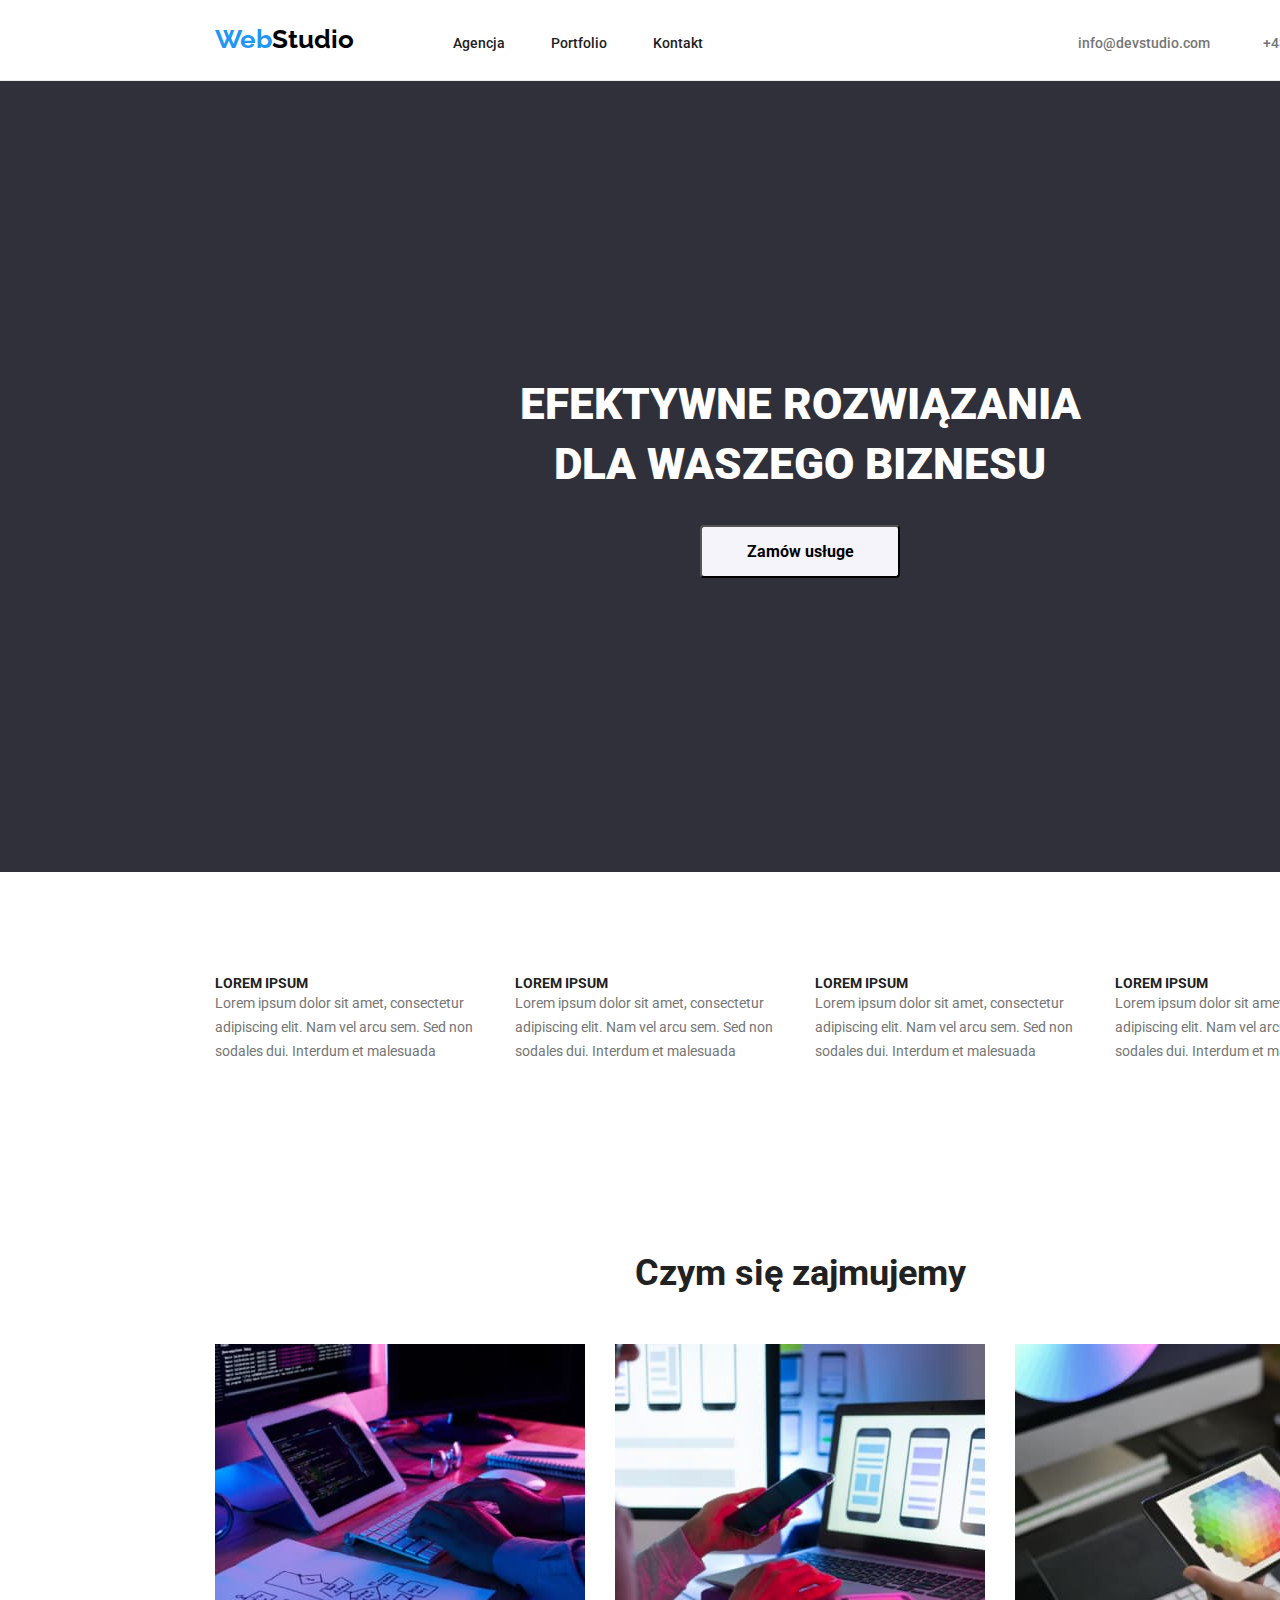
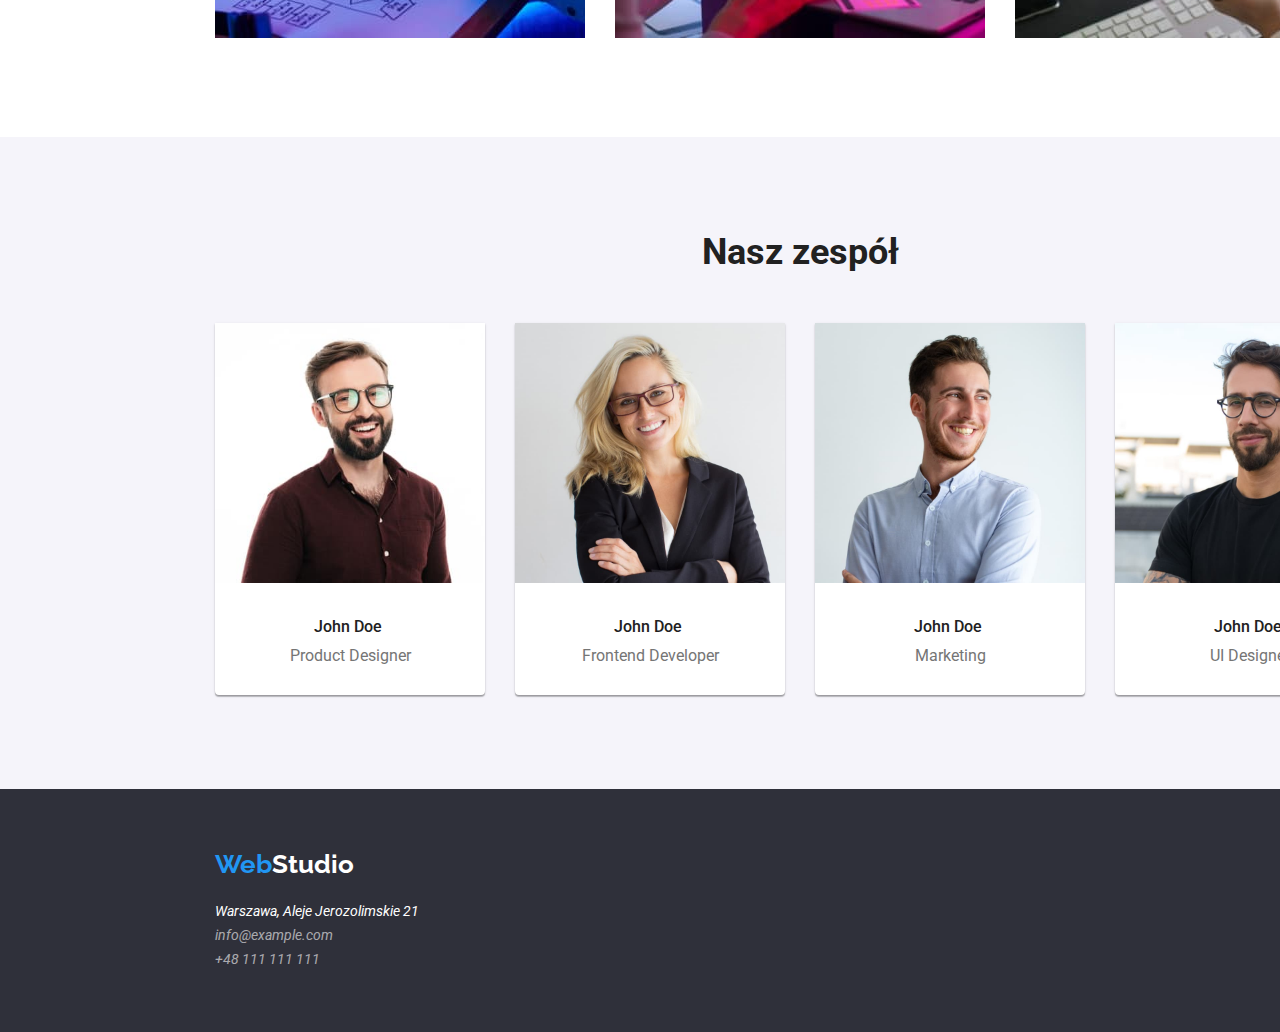
<file: index.html>
<!DOCTYPE html>
<html lang="pl">
  <head>
    <meta charset="UTF-8" />
    <meta http-equiv="X-UA-Compatible" content="IE=edge" />
    <meta name="viewport" content="width=device-width, initial-scale=1.0" />
    <title>goit-markup-hw-01</title>
    <link rel="stylesheet" href="/css/modern-normalize.css" />
    <link rel="stylesheet" href="css/styles.css" />
    <link rel="preconnect" href="https://fonts.googleapis.com" />
    <link rel="preconnect" href="https://fonts.gstatic.com" crossorigin />
    <link
      href="https://fonts.googleapis.com/css2?family=Raleway:wght@700&family=Roboto:wght@400;500;700;900&display=swap"
      rel="stylesheet"
    />
  </head>
  <body>
    <header class="header">
      <div class="container header-container">
        <a class="logo-header" href="index.html"><span class="logo-highlight">Web</span>Studio</a>
        <nav>
          <ul class="navigation-menu">
            <li class="navigation-item"><a class="navigation" href="">Agencja</a></li>
            <li class="navigation-item">
              <a class="navigation" href="portfolio.html">Portfolio</a>
            </li>
            <li class="navigation-item"><a class="navigation" href="">Kontakt</a></li>
          </ul>
        </nav>
        <a class="contact-header contact-header-1" href="mailto:info@devstudio.com"
          >info@devstudio.com</a
        >
        <a class="contact-header contact-header-2" href="tel:+48111111111"
          >+48&nbsp111&nbsp111&nbsp111</a
        >
      </div>
    </header>
    <main>
      <section class="welcome-section section">
        <div class="container title-container">
          <h1 class="title">EFEKTYWNE ROZWIĄZANIA<br />DLA WASZEGO BIZNESU</h1>
          <button class="title-button" type="button">Zamów usługe</button>
        </div>
      </section>
      <section class="section">
        <div class="container">
          <ul class="primary-list">
            <li class="primary-list-item">
              <h2 class="list-title">LOREM IPSUM</h2>
              <span class="list-descryption">
                Lorem ipsum dolor sit amet, consectetur adipiscing elit. Nam vel arcu sem. Sed non
                sodales dui. Interdum et malesuada
              </span>
            </li>
            <li class="primary-list-item">
              <h2 class="list-title">LOREM IPSUM</h2>
              <span class="list-descryption">
                Lorem ipsum dolor sit amet, consectetur adipiscing elit. Nam vel arcu sem. Sed non
                sodales dui. Interdum et malesuada
              </span>
            </li>
            <li class="primary-list-item">
              <h2 class="list-title">LOREM IPSUM</h2>
              <span class="list-descryption">
                Lorem ipsum dolor sit amet, consectetur adipiscing elit. Nam vel arcu sem. Sed non
                sodales dui. Interdum et malesuada
              </span>
            </li>
            <li class="primary-list-item">
              <h2 class="list-title">LOREM IPSUM</h2>
              <span class="list-descryption">
                Lorem ipsum dolor sit amet, consectetur adipiscing elit. Nam vel arcu sem. Sed non
                sodales dui. Interdum et malesuada
              </span>
            </li>
          </ul>
        </div>
      </section>
      <section class="section">
        <div class="container">
          <h2 class="secondary-title descryption-title">Czym się zajmujemy</h2>
          <ul class="descryption-photo-list">
            <li class="descryption-photo-item">
              <img
                src="images/img1.jpg"
                alt="Someone is working on computer."
                width="370"
                height="294"
              />
            </li>
            <li class="descryption-photo-item">
              <img
                src="images/img2.jpg"
                alt="Someone is working using phone and computer."
                width="370"
                height="294"
              />
            </li>
            <li class="descryption-photo-item">
              <img
                src="images/img3.jpg"
                alt="Someone try to choose color on tablet."
                width="370"
                height="294"
              />
            </li>
          </ul>
        </div>
      </section>
      <section class="team-section section">
        <div class="container">
          <h2 class="secondary-title team-title">Nasz zespół</h2>
          <ul class="team-list">
            <li class="team-list-item">
              <figure class="team-member">
                <img src="images/cv1.jpg" alt="photo of John Doe" width="270" height="260" />
                <h3 class="name">John Doe</h3>
                <span class="job">Product Designer</span>
              </figure>
            </li>
            <li class="team-list-item">
              <figure class="team-member">
                <img src="images/cv2.jpg" alt="photo of John Doe" width="270" height="260" />
                <h3 class="name">John Doe</h3>
                <span class="job">Frontend Developer</span>
              </figure>
            </li>
            <li class="team-list-item">
              <figure class="team-member">
                <img src="images/cv3.jpg" alt="photo of John Doe" width="270" height="260" />
                <h3 class="name">John Doe</h3>
                <span class="job">Marketing</span>
              </figure>
            </li>
            <li class="team-list-item">
              <figure class="team-member">
                <img src="images/cv4.jpg" alt="photo of John Doe" width="270" height="260" />
                <h3 class="name">John Doe</h3>
                <span class="job">UI Designer</span>
              </figure>
            </li>
          </ul>
        </div>
      </section>
    </main>
    <footer class="footer">
      <div class="container footer-container">
        <a class="logo-footer" href="index.html"><span class="logo-highlight">Web</span>Studio</a>
        <address class="footer-address">
          <span class="contact-footer-adress">Warszawa, Aleje Jerozolimskie 21</span> <br />
          <a class="contact-footer" href="mailto:info@example.com">info@example.com</a> <br />
          <a class="contact-footer" href="tel:+48111111111">+48 111 111 111</a>
        </address>
      </div>
    </footer>
  </body>
</html>
</file>
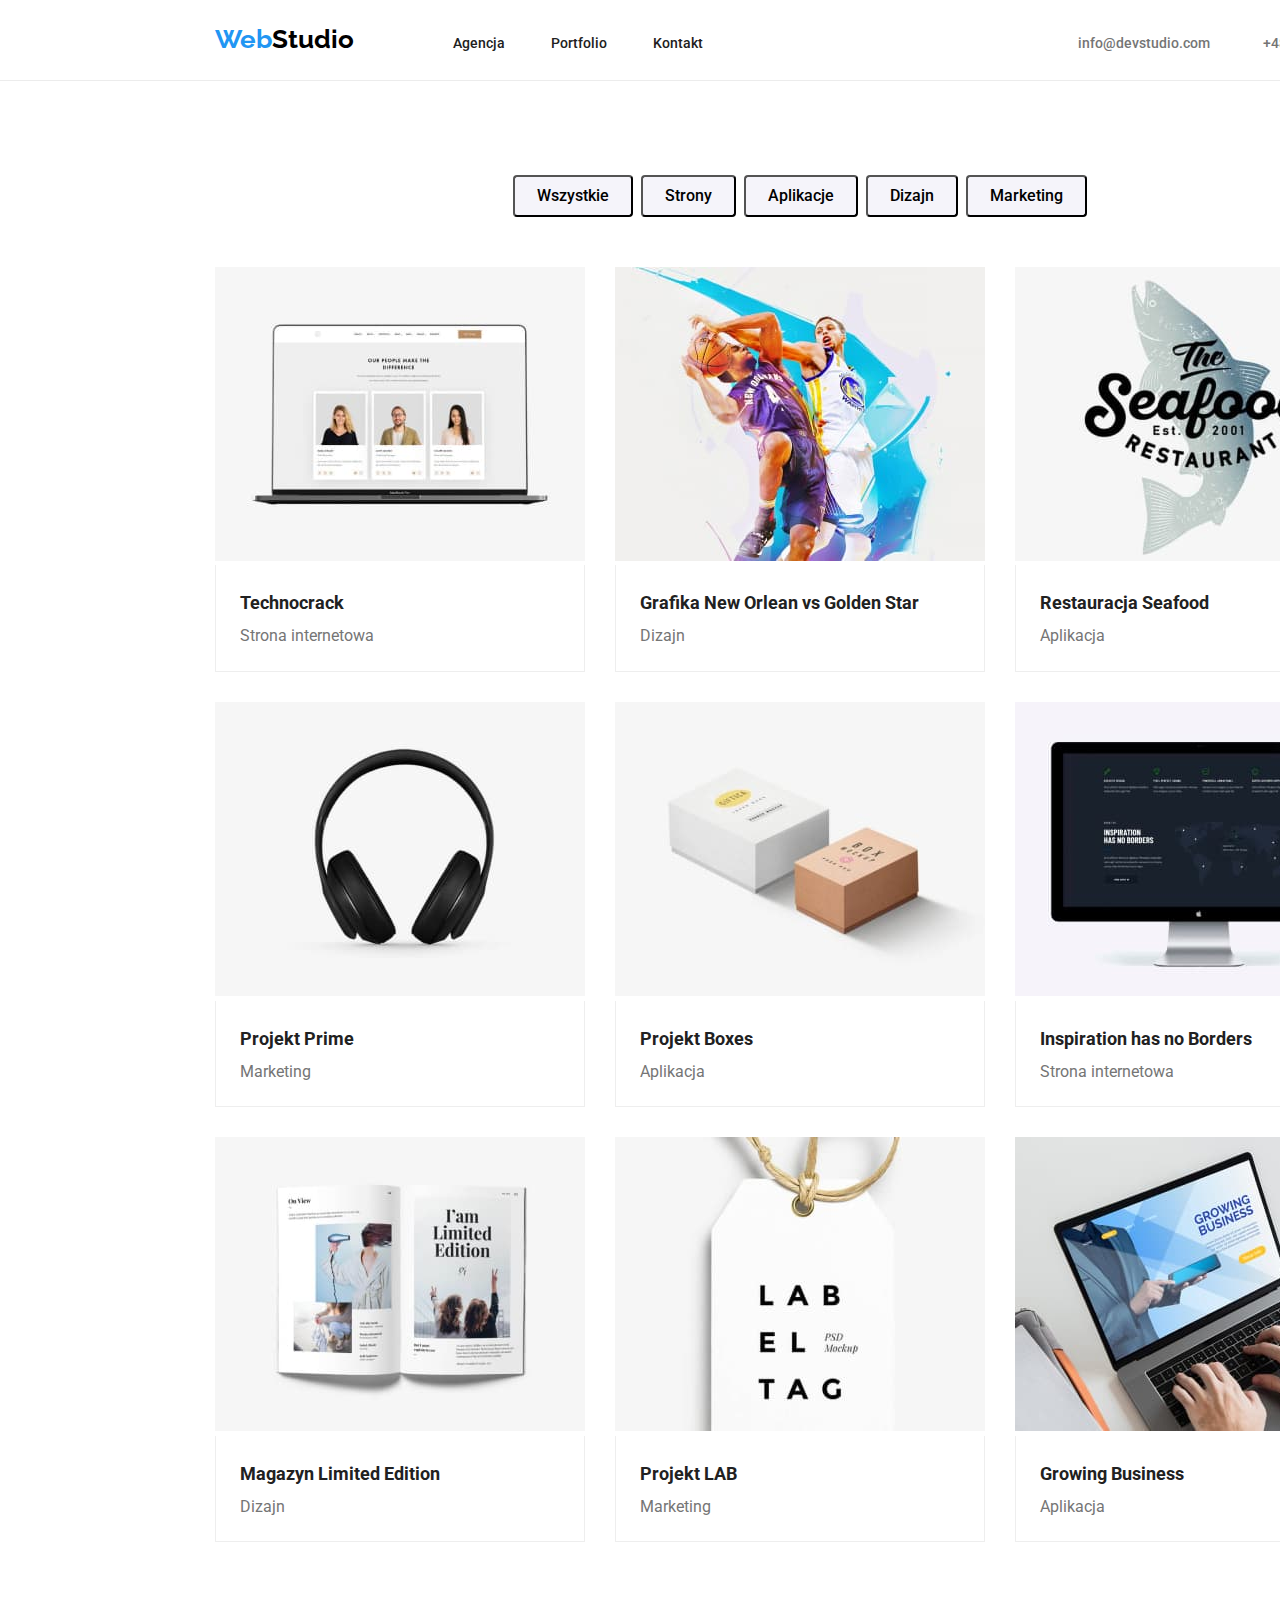
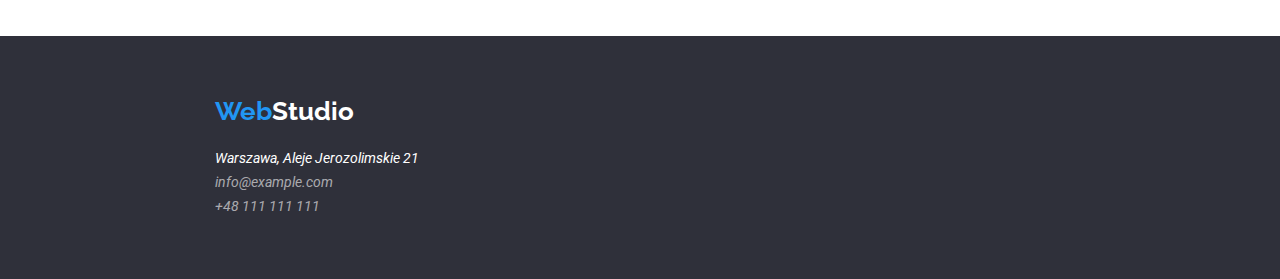
<file: portfolio.html>
<!DOCTYPE html>
<html lang="pl">
  <head>
    <meta charset="UTF-8" />
    <meta http-equiv="X-UA-Compatible" content="IE=edge" />
    <meta name="viewport" content="width=device-width, initial-scale=1.0" />
    <title>goit-markup-hw-02</title>
    <link rel="stylesheet" href="/css/modern-normalize.css" />
    <link rel="stylesheet" href="css/styles.css" />
    <link rel="preconnect" href="https://fonts.googleapis.com" />
    <link rel="preconnect" href="https://fonts.gstatic.com" crossorigin />
    <link
      href="https://fonts.googleapis.com/css2?family=Raleway:wght@700&family=Roboto:wght@400;500;700;900&display=swap"
      rel="stylesheet"
    />
  </head>
  <body>
    <header class="header">
      <div class="container header-container">
        <a class="logo-header" href="index.html"><span class="logo-highlight">Web</span>Studio</a>
        <nav>
          <ul class="navigation-menu">
            <li class="navigation-item"><a class="navigation" href="">Agencja</a></li>
            <li class="navigation-item">
              <a class="navigation" href="portfolio.html">Portfolio</a>
            </li>
            <li class="navigation-item"><a class="navigation" href="">Kontakt</a></li>
          </ul>
        </nav>
        <a class="contact-header contact-header-1" href="mailto:info@devstudio.com"
          >info@devstudio.com</a
        >
        <a class="contact-header contact-header-2" href="tel:+48111111111"
          >+48&nbsp111&nbsp111&nbsp111</a
        >
      </div>
    </header>
    <main>
      <section class="section">
        <div class="container">
          <ul class="category-browser-list">
            <li class="category-list-item">
              <button class="list-button" type="button">Wszystkie</button>
            </li>
            <li class="category-list-item">
              <button class="list-button" type="button">Strony</button>
            </li>
            <li class="category-list-item">
              <button class="list-button" type="button">Aplikacje</button>
            </li>
            <li class="category-list-item">
              <button class="list-button" type="button">Dizajn</button>
            </li>
            <li class="category-list-item">
              <button class="list-button" type="button">Marketing</button>
            </li>
          </ul>
          <ul class="category-list">
            <li class="list-item">
              <img src="images/img-p1.jpg" alt="laptop" width="370" height="294" />
              <div class="category-list-descryption">
                <h2 class="cell-title">Technocrack</h2>
                <span class="category">Strona internetowa</span>
              </div>
            </li>

            <li class="list-item">
              <img src="images/img-p2.jpg" alt="two basketball players" width="370" height="294" />
              <div class="category-list-descryption">
                <h2 class="cell-title">Grafika New Orlean vs Golden Star</h2>
                <span class="category">Dizajn</span>
              </div>
            </li>

            <li class="list-item">
              <img
                src="images/img-p3.jpg"
                alt="the seafood restaurant logo"
                width="370"
                height="294"
              />
              <div class="category-list-descryption">
                <h2 class="cell-title">Restauracja Seafood</h2>
                <span class="category">Aplikacja</span>
              </div>
            </li>

            <li class="list-item">
              <img src="images/img-p4.jpg" alt="headphones" width="370" height="294" />
              <div class="category-list-descryption">
                <h2 class="cell-title">Projekt Prime</h2>
                <span class="category">Marketing</span>
              </div>
            </li>

            <li class="list-item">
              <img src="images/img-p5.jpg" alt="two boxes" width="370" height="294" />
              <div class="category-list-descryption">
                <h2 class="cell-title">Projekt Boxes</h2>
                <span class="category">Aplikacja</span>
              </div>
            </li>

            <li class="list-item">
              <img src="images/img-p6.jpg" alt="monitor" width="370" height="294" />
              <div class="category-list-descryption">
                <h2 class="cell-title">Inspiration has no Borders</h2>
                <span class="category">Strona internetowa</span>
              </div>
            </li>

            <li class="list-item">
              <img src="images/img-p7.jpg" alt="magazine" width="370" height="294" />
              <div class="category-list-descryption">
                <h2 class="cell-title">Magazyn Limited Edition</h2>
                <span class="category">Dizajn</span>
              </div>
            </li>

            <li class="list-item">
              <img src="images/img-p8.jpg" alt="tag" width="370" height="294" />
              <div class="category-list-descryption">
                <h2 class="cell-title">Projekt LAB</h2>
                <span class="category">Marketing</span>
              </div>
            </li>

            <li class="list-item">
              <img src="images/img-p9.jpg" alt="laptop" width="370" height="294" />
              <div class="category-list-descryption">
                <h2 class="cell-title">Growing Business</h2>
                <span class="category">Aplikacja</span>
              </div>
            </li>
          </ul>
        </div>
      </section>
    </main>
    <footer class="footer">
      <div class="container footer-container">
        <a class="logo-footer" href="index.html"><span class="logo-highlight">Web</span>Studio</a>
        <address class="footer-address">
          <span class="contact-footer-adress">Warszawa, Aleje Jerozolimskie 21</span> <br />
          <a class="contact-footer" href="mailto:info@example.com">info@example.com</a> <br />
          <a class="contact-footer" href="tel:+48111111111">+48 111 111 111</a>
        </address>
      </div>
    </footer>
  </body>
</html>
</file>
<file: css/styles.css>
:root {
  --main-color: #212121;
  --background-color: #2f303a;
  --highlight-color: #2196f3;
  --secondary-color: #ffffff;
  --secondary-text-color: #757575;
  --secondary-background-color: #f5f4fa;
  --logo-color: #000000;
  --contact-footer-color: rgba(255, 255, 255, 0.6);
}

ul {
  list-style-type: none;
  padding: 0;
  margin: 0;
}

body {
  font-family: 'Roboto', sans-serif;
  color: var(--main-color);
  width: 1600px;
  margin: 0 auto;
}

.navigation-menu {
  display: flex;
  width: 254px;
  margin-left: 93px;
}

.navigation-menu > .navigation-item:not(:last-child) {
  margin-right: 46px;
}

.contact-header-1 {
  margin-left: 371px;
  width: 135px;
}

.contact-header-2 {
  margin-left: 50px;
  width: 110px;
}

.header-container {
  display: flex;
  align-items: baseline;
  padding-top: 24px;
  padding-bottom: 25px;
}

.header {
  border-bottom: 1px solid #ececec;
}

.logo-header {
  color: var(--logo-color);
  text-decoration: none;
  font-weight: 700;
  font-size: 26px;
  line-height: 1.19;
  font-family: 'Raleway';
  width: 145px;
}

.logo-header:hover {
  color: var(--highlight-color);
}

.logo-header:focus {
  color: var(--highlight-color);
}

.logo-footer {
  color: var(--secondary-color);
  text-decoration: none;
  font-weight: 700;
  font-size: 26px;
  line-height: 1.19;
  font-family: 'Raleway';
}

.footer-container {
  padding-top: 60px;
  padding-left: 15px;
  padding-bottom: 60px;
}

.logo-footer:hover {
  color: var(--highlight-color);
}

.logo-footer:focus {
  color: var(--highlight-color);
}

.logo-highlight {
  color: var(--highlight-color);
}

.navigation {
  text-decoration: none;
  font-weight: 500;
  font-size: 14px;
  line-height: 1.14;
  color: var(--main-color);
}

.navigation:hover {
  color: var(--highlight-color);
}

.navigation:focus {
  color: var(--highlight-color);
}

.contact-header {
  font-weight: 500;
  font-size: 14px;
  line-height: 1.14;
  text-decoration: none;
  color: var(--secondary-text-color);
}

.contact-header:hover {
  color: var(--highlight-color);
}

.contact-header:focus {
  color: var(--highlight-color);
}

.contact-footer {
  font-weight: 400;
  font-size: 14px;
  line-height: 1.71;
  text-decoration: none;
  color: var(--contact-footer-color);
  margin-top: 9px;
}

.contact-footer:hover {
  color: var(--highlight-color);
}

.contact-footer:focus {
  color: var(--highlight-color);
}

.contact-footer-adress {
  font-size: 14px;
  line-height: 1.71;
  text-decoration: none;
  color: var(--secondary-color);
}

.footer {
  background-color: var(--background-color);
}

.welcome-section {
  background-color: var(--background-color);
}

.title {
  font-weight: 900;
  font-size: 44px;
  line-height: 1.36;
  color: var(--secondary-color);
  margin: 0 auto;
  width: 696px;
  text-align: center;
}

.title-container {
  padding-top: 200px;
  padding-bottom: 200px;
}

.title-button {
  display: block;
  font-weight: 700;
  font-size: 16px;
  line-height: 1.86;
  cursor: pointer;
  background-color: var(--secondary-background-color);
  border-radius: 4px;
  width: 200px;
  margin: 0 auto;
  margin-top: 30px;
  padding: 10px 42px;
}

.title-button:hover {
  background-color: var(--highlight-color);
  color: var(--secondary-color);
}

.title-button:focus {
  background-color: var(--highlight-color);
  color: var(--secondary-color);
}

.list-title {
  font-weight: 700;
  font-size: 14px;
  line-height: 1.14;
}

.list-descryption {
  font-size: 14px;
  line-height: 1.71;
  color: var(--secondary-text-color);
}

.secondary-title {
  font-weight: 700;
  font-size: 36px;
  line-height: 1.17;
  text-align: center;
}

.descryption-title {
  margin: 0 auto;
}

.team-title {
  margin: 0 auto;
}

.descryption-photo-list {
  display: flex;
  margin-top: 50px;
  width: 1170px;
}

.descryption-photo-item {
  width: 370px;
}

.descryption-photo-list > .descryption-photo-item:not(:last-child) {
  margin-right: 30px;
}

.team-section {
  background-color: var(--secondary-background-color);
}

.team-member {
  background-color: var(--secondary-color);
  box-shadow: 0px 1px 3px rgba(0, 0, 0, 0.12), 0px 1px 1px rgba(0, 0, 0, 0.14),
    0px 2px 1px rgba(0, 0, 0, 0.2);
  border-radius: 0px 0px 4px 4px;
  padding-bottom: 30px;
  width: 270px;
  margin: 0;
}

.team-list > .team-list-item:not(:last-child) {
  margin-right: 30px;
}

.name {
  font-weight: 500;
  font-size: 16px;
  line-height: 1.19;
  margin: 0 auto;
  margin-top: 30px;
  width: 72px;
}

.job {
  font-size: 16px;
  line-height: 1.19;
  color: var(--secondary-text-color);
  margin: 0 auto;
  margin-top: 10px;
  display: block;
  text-align: center;
}

.team-list {
  display: flex;
  margin-top: 50px;
  width: 1170px;
}

.list-button {
  font-weight: 500;
  font-size: 16px;
  line-height: 1.63;
  cursor: pointer;
  background-color: var(--secondary-background-color);
  border-radius: 4px;
  padding: 6px 22px;
}

.category-browser-list {
  display: flex;
  justify-content: center;
}

.category-list {
  display: flex;
  flex-wrap: wrap;
  margin-top: 50px;
  gap: 30px;
  width: 1170;
}

.category-browser-list > .category-list-item:not(:last-child) {
  margin-right: 8px;
}

.list-button:hover {
  background-color: var(--highlight-color);
  color: var(--secondary-color);
}

.list-button:focus {
  background-color: var(--highlight-color);
  color: var(--secondary-color);
}

.cell-title {
  font-weight: 700;
  font-size: 18px;
  line-height: 2;
}

.category-list-descryption {
  padding: 20px 24px;
  border-left: 1px solid #eeeeee;
  border-right: 1px solid #eeeeee;
  border-bottom: 1px solid #eeeeee;
}

.category {
  font-size: 16px;
  line-height: 1.86;
  color: var(--secondary-text-color);
  margin-top: 4px;
}

h2 {
  margin: 0;
  padding: 0;
}

.container {
  width: 1200px;
  margin: 0 auto;
  padding-left: 15px;
  padding-right: 15px;
}

.section {
  padding-top: 94px;
  padding-bottom: 94px;
}

.primary-list {
  display: flex;
  width: 1170px;
}

.primary-list > .primary-list-item:not(:last-child) {
  margin-right: 30px;
}

.primary-list-item {
  width: 270px;
  margin-top: 10px;
}

.footer-address {
  margin-top: 20px;
}
</file>
